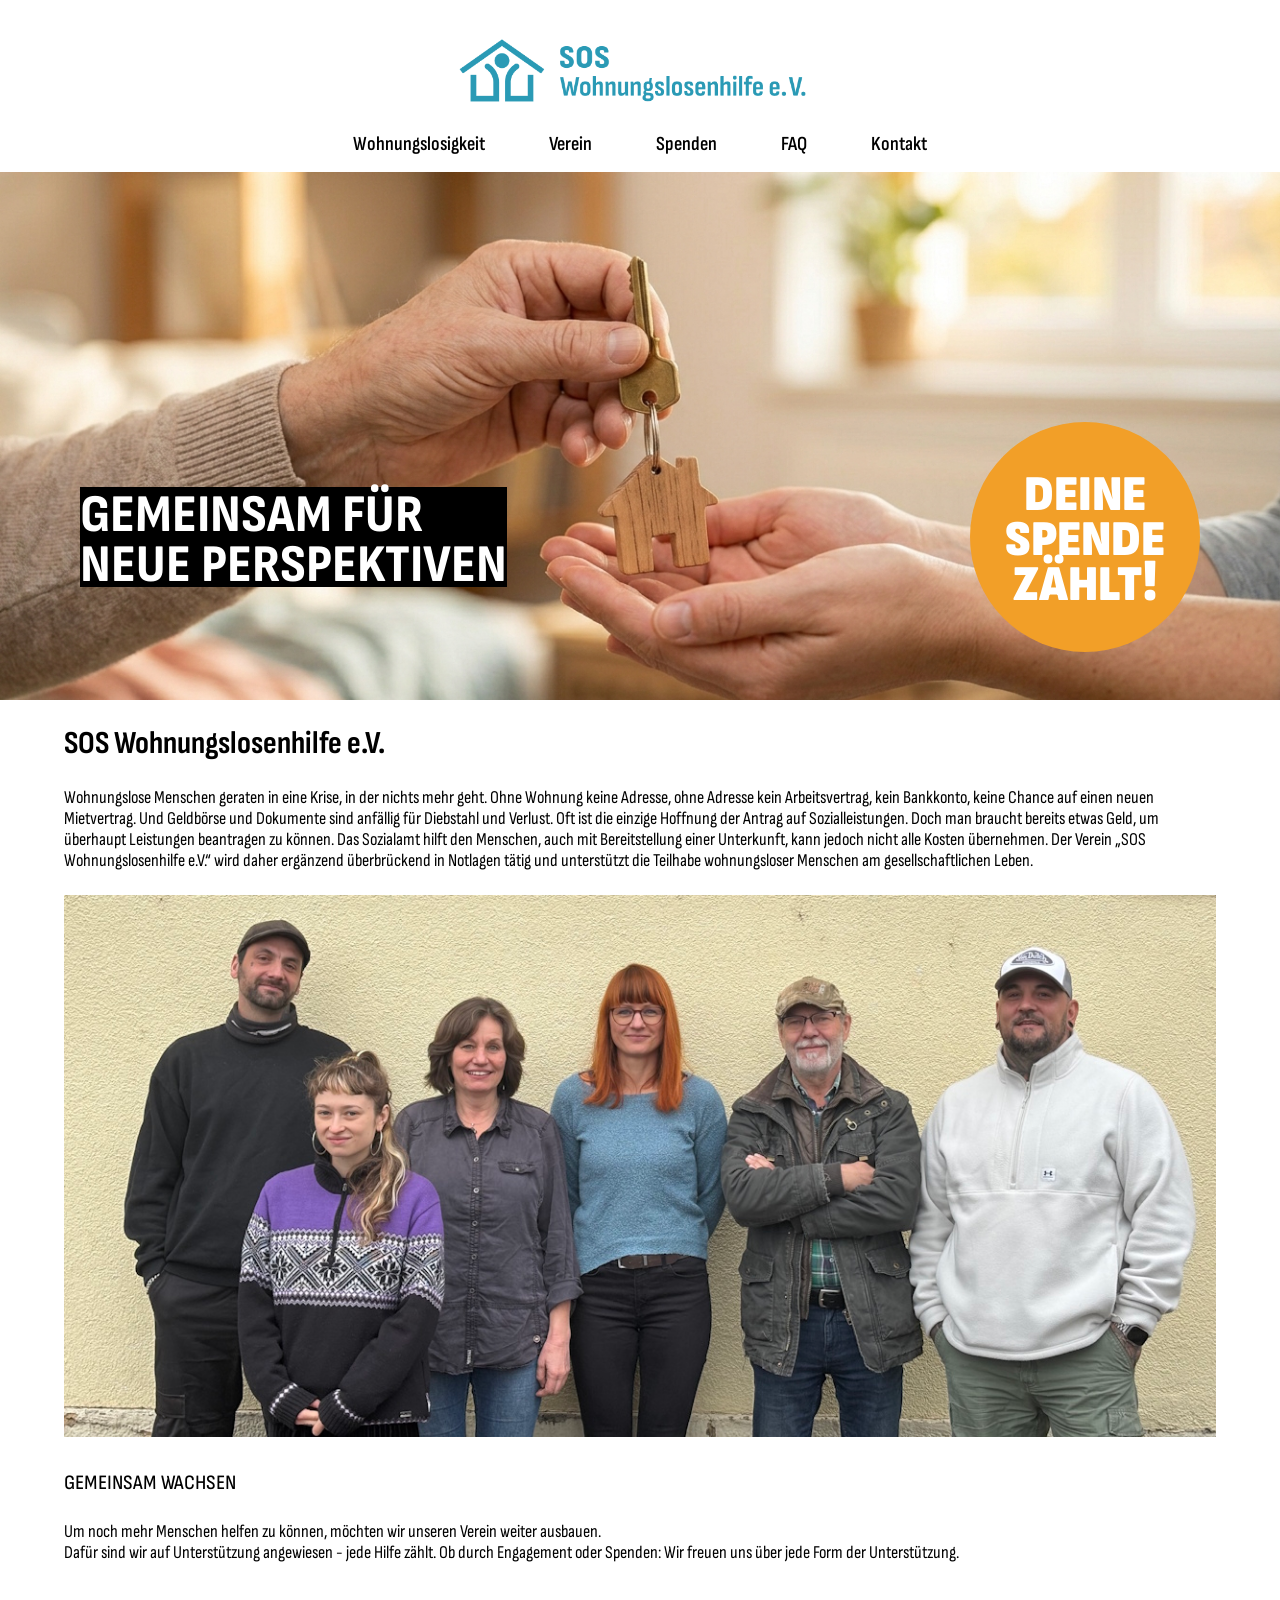
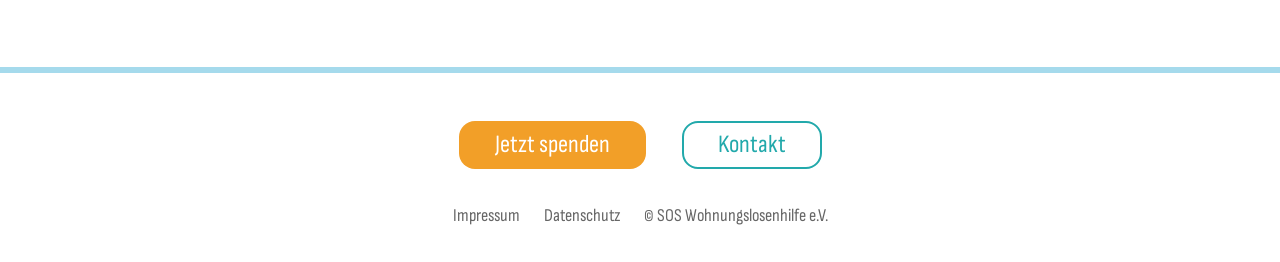
<file: index.html>
<!DOCTYPE html>
<html lang="de">
<head>
	<meta charset="utf-8" />
	<meta name="viewport" content="width=device-width, initial-scale=1" />
	<title>SOS Wohnungslosenhilfe e.V.</title>
	<link rel="icon" type="image/png" href="assets/logos/favicon.png" />
	<link rel="stylesheet" href="styles.css" />
	<link rel="stylesheet" href="styles-mobile.css" />
	<link href="https://fonts.googleapis.com/css2?family=Sofia+Sans+Condensed:wght@400;700;800;900&display=swap" rel="stylesheet">
	<script src="content.js" defer></script>
	<script src="highlight-link.js" defer></script>
</head>
<body>
	<div class="page-container">
		<nav class="main-nav" aria-label="Hauptnavigation">
			<a class="main-nav-logo" href="index.html?page=home" aria-label="Startseite">
				<img src="assets/logos/main-logo.png" alt="SOS Wohnungslosenhilfe e.V." />
			</a>
			<button class="main-nav-button" type="button" aria-label="Menü öffnen" aria-expanded="false" aria-controls="main-nav-list"></button>
			<ul class="main-nav-list" id="main-nav-list"> <!-- we also set the id here so that he aria-controls points to that element -->
				<li><a href="index.html?page=wohnungslosigkeit">Wohnungslosigkeit</a></li>
				<li><a href="index.html?page=verein">Verein</a></li>
				<li><a href="index.html?page=spenden">Spenden</a></li>
				<li><a href="index.html?page=faq">FAQ</a></li>
				<li><a href="index.html?page=kontakt">Kontakt</a></li>
			</ul>
		</nav>
		<section class="hero-banner" aria-label="Spendenaufruf">
			<div class="hero-banner-content">
				<div class="hero-banner-content-text">GEMEINSAM FÜR<br>NEUE PERSPEKTIVEN</div>
				<a class="hero-banner-content-bubble" href="index.html?page=spenden" aria-label="Deine Spende zählt - jetzt spenden">DEINE<br>SPENDE<br>ZÄHLT!</a>
			</div>
		</section>
		<main class="content">

		</main>
		<footer class="site-footer">
			<div class="footer-buttons">
				<a href="index.html?page=spenden" class="footer-button-donate">Jetzt spenden</a>
				<a href="index.html?page=kontakt" class="footer-button-contact">Kontakt</a>
			</div>
			<nav aria-label="Footer Legals">
				<ul class="footer-legals">
					<li><a href="#">Impressum</a></li>
					<li><a href="#">Datenschutz</a></li>
					<li>© SOS Wohnungslosenhilfe e.V.</li>
				</ul>
			</nav>
		</footer>
	</div>
</body>
</html>
</file>
<file: styles.css>
:root {
	--font-size-page-title: 64px;
	--font-weight-page-title: 700;
	--font-variant-page-title: all-small-caps;

	--font-size-donation-badge: 60px;
	--font-weight-donation-badge: 700;
	--font-variant-donation-badge: all-small-caps;

	--font-size-heading: 32px;
	--font-weight-heading: 700;
	--font-variant-heading: normal;
	
	--font-size-subheading: 25px;
	--font-weight-subheading: 700;
	--font-variant-subheading: normal;

	--font-size-ac-callout: 25px;
	--font-weight-ac-callout: 400;
	--font-variant-ac-callout: all-small-caps;

	--font-size-paragraph: 18px;
	--font-weight-paragraph: 400;
	--font-variant-paragraph: normal;

	--font-size-navigation: 20px;
	--font-weight-navigation: 600; /* semi-bold */
	--font-variant-navigation: normal;

	--font-size-button: 25px;
	--font-weight-button: 400;
	--font-variant-button: normal;

	--primary-color: #22A9AB;
	--primary-color-light: #A5DAEC;
	--secondary-color: #F29F28;
	--gray-color: #666666;
}

body {
	background-color: #f4f4f4;
	font-family: "Sofia Sans Condensed", "Arial Narrow", sans-serif;
	display: flex;
	justify-content: center;
	margin: 0;
}

.page-container {
	width: 100%;
	max-width: 1728px;
	background-color: #ffffff;
	box-shadow: 0 0 20px rgba(0,0,0,0.1);
}

/******************************************************************************
 * Main Navigation
 *****************************************************************************/

.main-nav-logo {
	display: block;
	width: fit-content;
	margin: 0 auto;
}

.main-nav-logo img {
	display: block;
	width: 392px;
	height: 108px;
	padding-top: 24px;
}

.main-nav-list {
	margin: 0;
	padding: 0 0 16px 0;
	list-style: none;
	display: flex;
	justify-content: center;
	align-items: center;
	flex-wrap: wrap;
	gap: 64px;
}

.main-nav-list a {
	display: inline-block;
	color: #000000;
	text-decoration: none;
	
	font-weight: var(--font-weight-navigation);
	font-size: var(--font-size-navigation);
	font-variant: var(--font-variant-navigation);
}

.main-nav-list a:hover,
.main-nav-list a:focus-visible {
	background-color: var(--gray-color);
	color: #ffffff;
}

.main-nav-list a.active {
	background-color: #000000;
	color: #ffffff;
}

.main-nav-button {
	display: none;
	visibility: hidden;
}

/******************************************************************************
 * Hero Banner
 *****************************************************************************/

.hero-banner {
	width: 100%;
	height: 528px;
	background-position: center;
	background-size: cover;
	overflow: hidden;

	display: flex;
	justify-content: center;
}

.hero-banner-content {
    font-weight: var(--font-weight-page-title);
    font-size: var(--font-size-page-title);
    font-variant: var(--font-variant-page-title);

	width: 1120px;
	height: 230px;
	
	margin-top: 250px;
	display: flex;
	align-items: center;

	color: #ffffff;
}

.hero-banner-content-text {
	background-color: #000000;
	letter-spacing: 0%;
	line-height: 50px;
}

.hero-banner-content-bubble {
	background-color: var(--secondary-color);
	color: #ffffff;
	
	font-weight: 900;
	font-size: 60px;
	line-height: 45px;
	letter-spacing: 0%;

	width: 230px;
	height: 100%;

	margin-left: auto;
	margin-right: 0px;

	border-radius: 100%;

	text-align: center;
	align-content: center;
	text-decoration: none;
}

.hero-banner-content-bubble:hover {
	box-shadow: 0 0 16px 0 rgba(242, 159, 40, 0.2);
	transition: box-shadow 0.4s ease;
	animation: bubble-glow 1.6s ease-in-out infinite;
}

@keyframes bubble-glow {
	0% {
		box-shadow: 0 0 16px 0 rgba(242, 159, 40, 0.2);
	}
	50% {
		box-shadow: 0 0 48px 10px rgba(242, 159, 40, 0.75);
	}
	100% {
		box-shadow: 0 0 16px 0 rgba(242, 159, 40, 0.2);
	}
}

/******************************************************************************
 * Content
 *****************************************************************************/

.content {
	width: min(1200px, 90%);
	margin: 24px auto 104px auto;
}

.content p {
	margin-top: 0;
	margin-bottom: 24px;

	font-weight: var(--font-weight-paragraph);
	font-size: var(--font-size-paragraph);
	font-variant: var(--font-variant-paragraph);
}

.content h1 {
	font-weight: var(--font-weight-heading);
	font-size: var(--font-size-heading);
	font-variant: var(--font-variant-heading);

	margin-top: 0px;
	margin-bottom: 24px;
}

.content h2 {
	font-weight: var(--font-weight-ac-callout);
	font-size: var(--font-size-ac-callout);
	font-variant: var(--font-variant-ac-callout);

	margin-top: 0px;
	margin-bottom: 24px;
}

.content h3 {
	font-weight: var(--font-weight-subheading);
	font-size: var(--font-size-subheading);
	font-variant: var(--font-variant-subheading);

	margin-top: 0px;
	margin-bottom: 24px;
}

.paragraph-highlight {
	font-weight: bold;
}

/******************************************************************************
 * Footer
 *****************************************************************************/

.site-footer {
	font-family: "Sofia Sans Condensed", "Arial Narrow", sans-serif;
	border-top: 6px solid var(--primary-color-light);
}

.footer-buttons {
	display: flex;
	width: fit-content;
	margin: 48px auto 0;
	gap: 36px;

	--padding-without-border: 8px 36px 10px;
	--padding-with-border: 6px 34px 8px;
	--border: 2px solid;
	--no-border: none;
}

.footer-buttons a {
	height: 30px;
	border-radius: 16px;
	font-family: "Sofia Sans Condensed", "Arial Narrow", sans-serif;
	font-weight: 400;
	font-style: normal;
	font-size: 25px;
	text-decoration: none;
}

.footer-button-donate {
	border: var(--no-border);
	padding: var(--padding-without-border);
	background-color: var(--secondary-color);
	color: #ffffff;
}

.footer-button-donate:hover {
	border: var(--border);
	padding: var(--padding-with-border);
	background-color: #ffffff;
	color: var(--secondary-color);
}

.footer-button-contact {
	border: var(--border);
	padding: var(--padding-with-border);
	background-color: #ffffff;
	color: var(--primary-color);
}

.footer-button-contact:hover {
	border: var(--no-border);
	padding: var(--padding-without-border);
	background-color: var(--primary-color);
	color: #ffffff;
}

.footer-legals {
	padding: 36px 0;
	margin: 0;
	list-style: none;
	display: flex;
	justify-content: center;
	align-items: center;
	flex-wrap: wrap;
	gap: 24px;

	font-weight: var(--font-weight-paragraph);
	font-style: var(--font-style-paragraph);
	font-size: var(--font-size-paragraph);
	color: var(--gray-color);
}

.footer-legals a {
	text-decoration: none;
	color: var(--gray-color);
}

.footer-legals a:hover {
	text-decoration: none;
	color: var(--primary-color);
}
</file>
<file: styles-mobile.css>
@media (max-width: 600px) {

	/******************************************************************************
	 * Main Navigation
 	******************************************************************************/
	.main-nav {
		display: flex;
	}

	.main-nav-logo {
		display: block;
		width: fit-content;
		margin: 8px auto 8px 8px;
	}

	.main-nav-logo img {
		display: block;
		width: 200px;
		height: 55px;
		padding: 0;
		margin: 0;
	}

	.main-nav-list {
		position: absolute;
		top: 71px;
		left: 0;
		width: 100%;
		height: 0;
		background-color: #ffffff;
		z-index: 9999;
		flex-direction: column;
		
		padding-top: 48px;
		justify-content: flex-start;
		gap: 48px;
		flex-wrap: nowrap;

		visibility: hidden;
		opacity: 0;
		transition: all 0.3s ease-in-out;
	}

	.main-nav-button {
		display: block;
		visibility: visible;
		margin: auto 24px auto auto;
		padding: 0;

		width: 40px;
		height: 40px;
		
		border: none;
		background-color: transparent;
		background-image: url("assets/icons/hamburger-open.svg");
		background-repeat: no-repeat;
		background-position: center;
		background-size: 28px 28px;
		
		cursor: pointer;
	}

	.main-nav.is-open .main-nav-button {
		background-image: url("assets/icons/hamburger-close.svg");
	}

	.main-nav.is-open .main-nav-list {
		visibility: visible;
		opacity: 1;
		height: 100%;
	}

	/******************************************************************************
	* Hero Banner
	******************************************************************************/

	.hero-banner {
		height: 200px;
	}

	.hero-banner-content {
		margin-top: 120px;
		width: 320px;
		height: 60px;
	}

	.hero-banner-content-text {
		font-weight: 700;
		font-size: 25px;
		line-height: 30px; /*spec says 100% but then this looks better? */
		letter-spacing: 0%;
	}

	.hero-banner-content-bubble {
		visibility: hidden;
		opacity: 0;
		position: absolute;
	}

	/******************************************************************************
	* Footer
	******************************************************************************/

	.footer-legals {
		flex-direction: column;
	}
}
</file>
